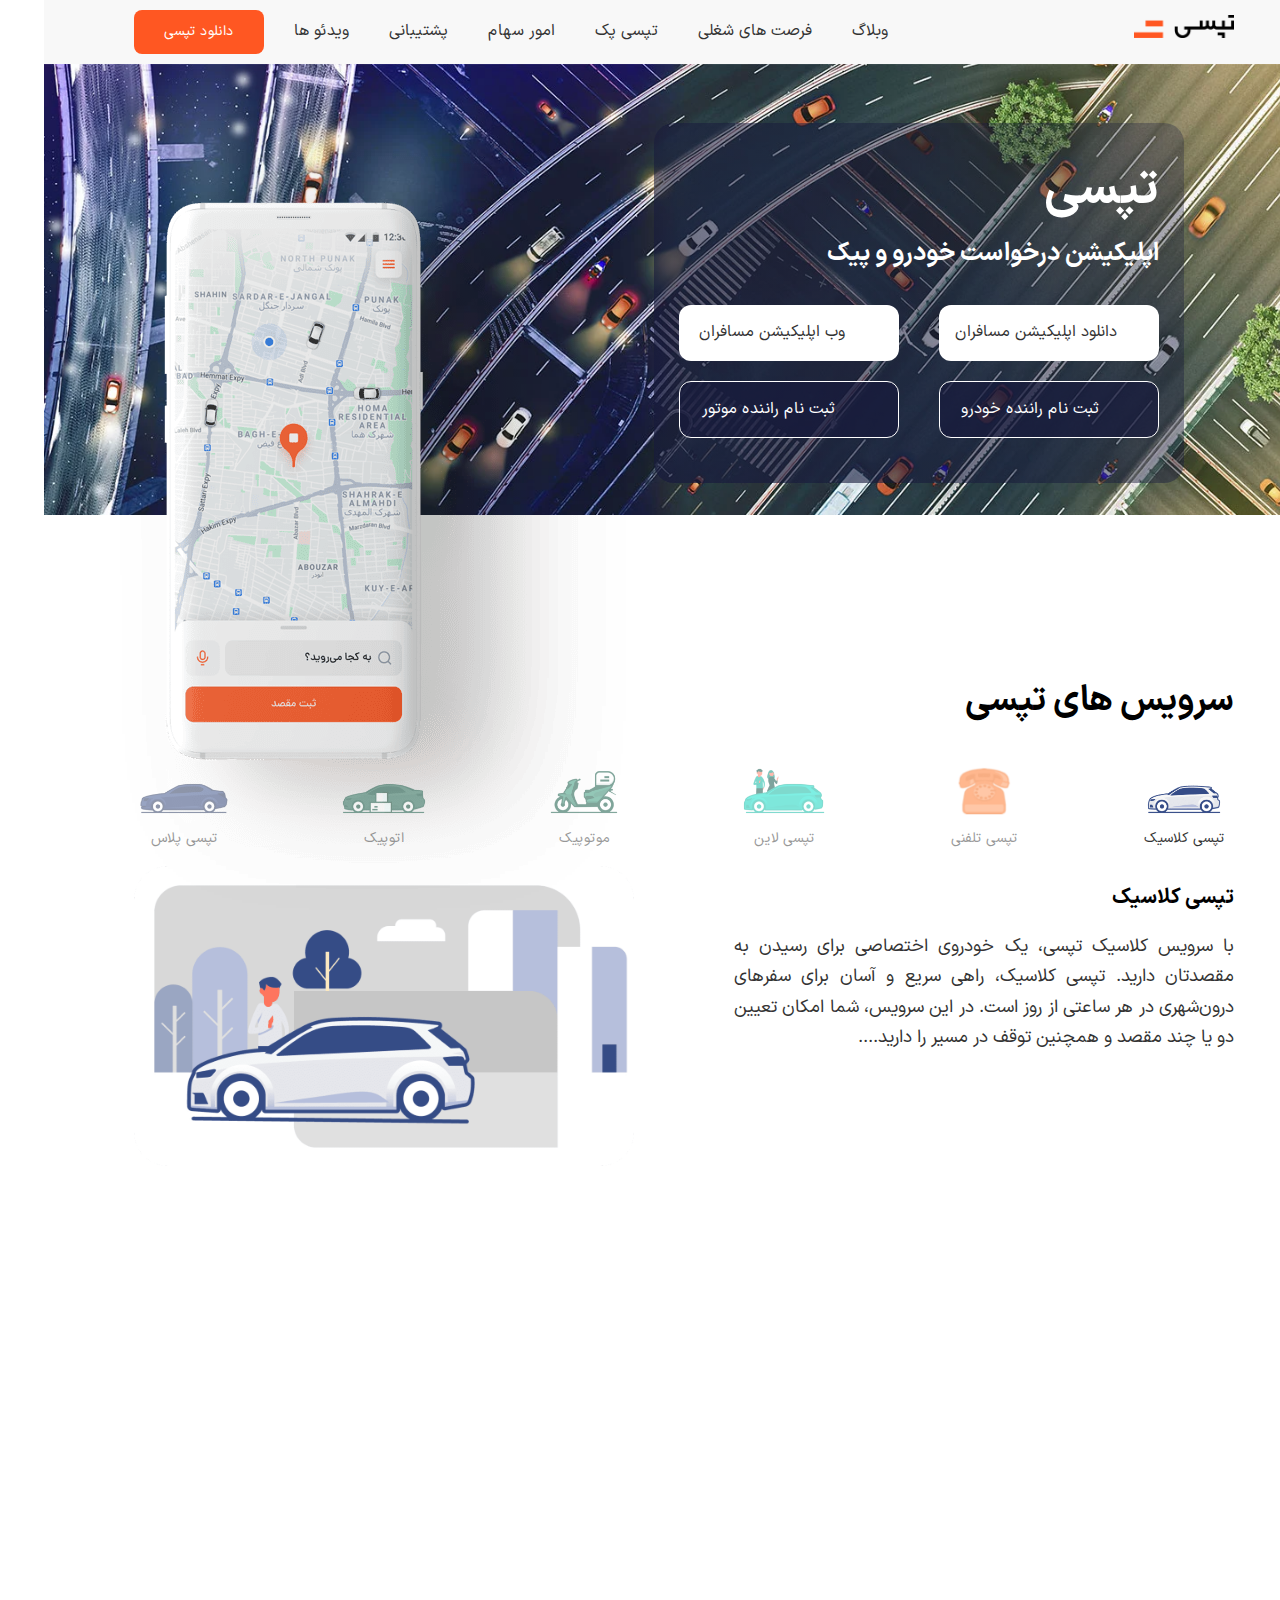
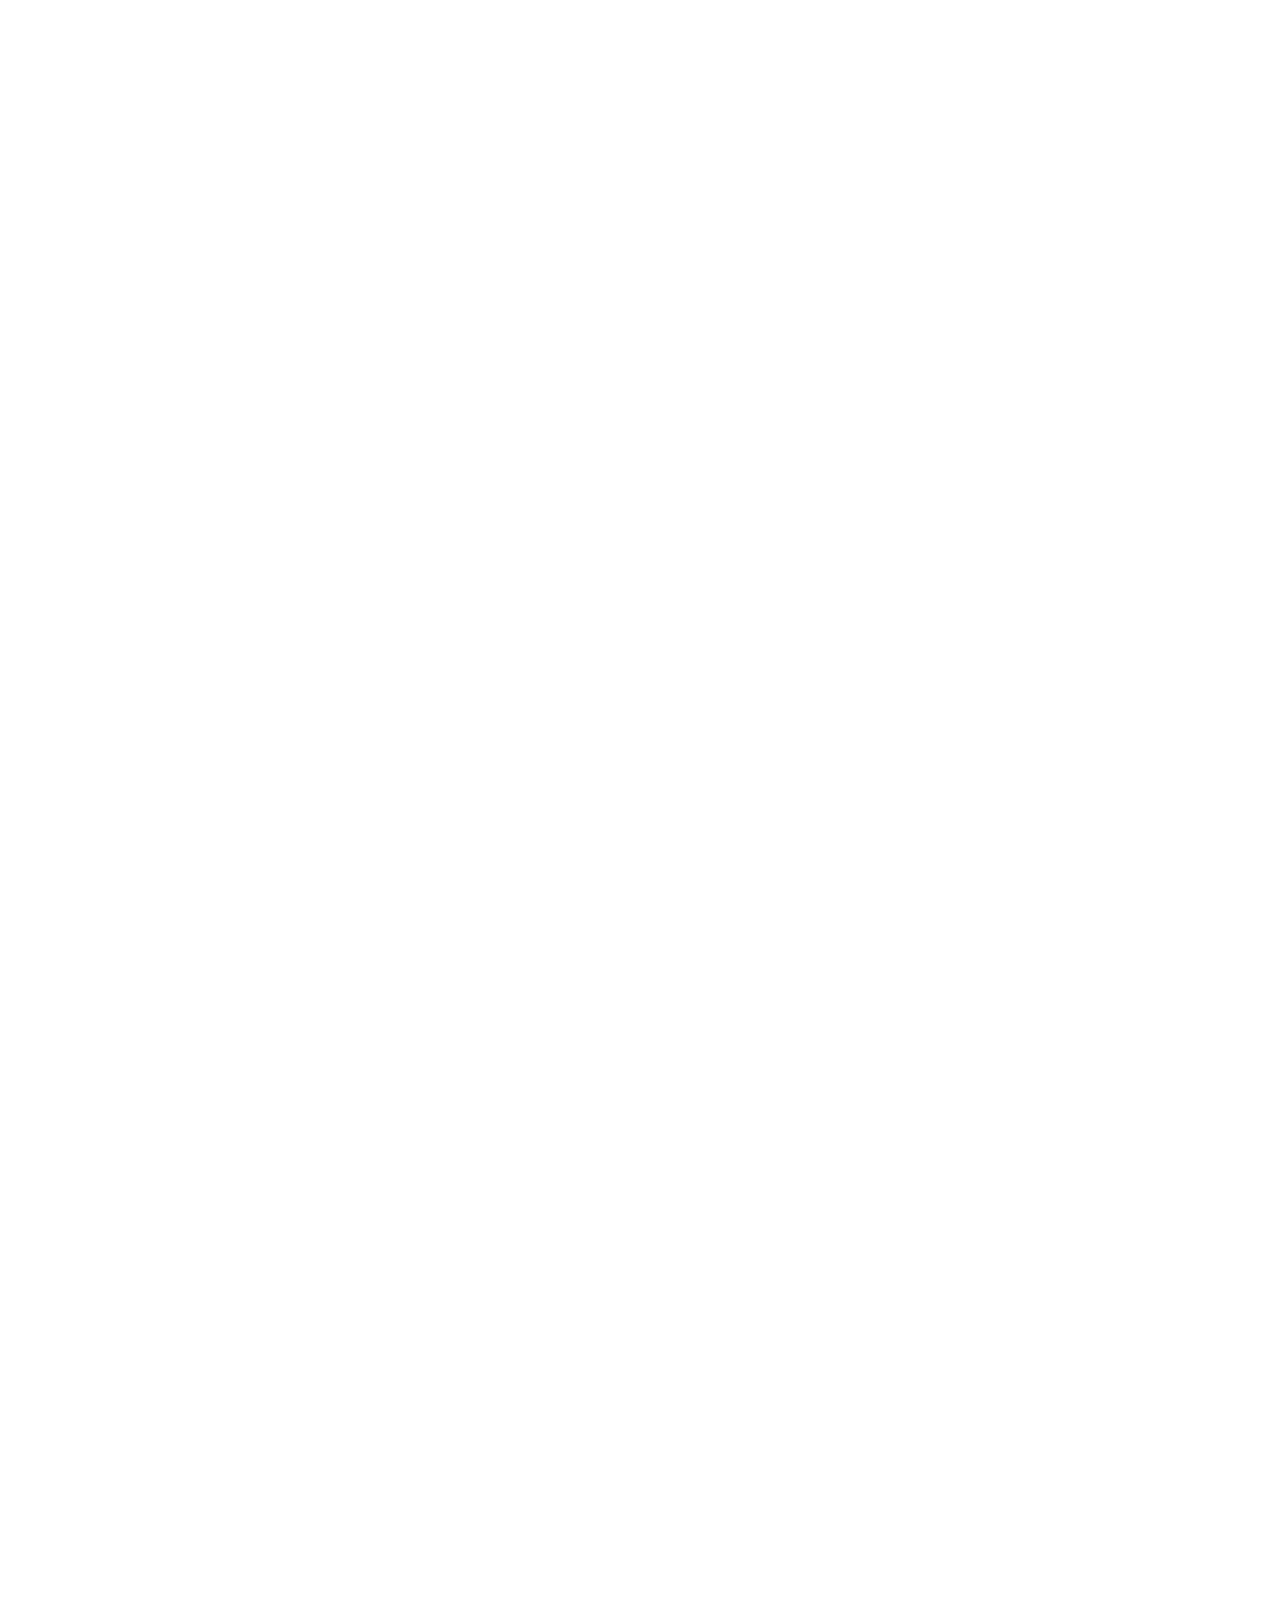
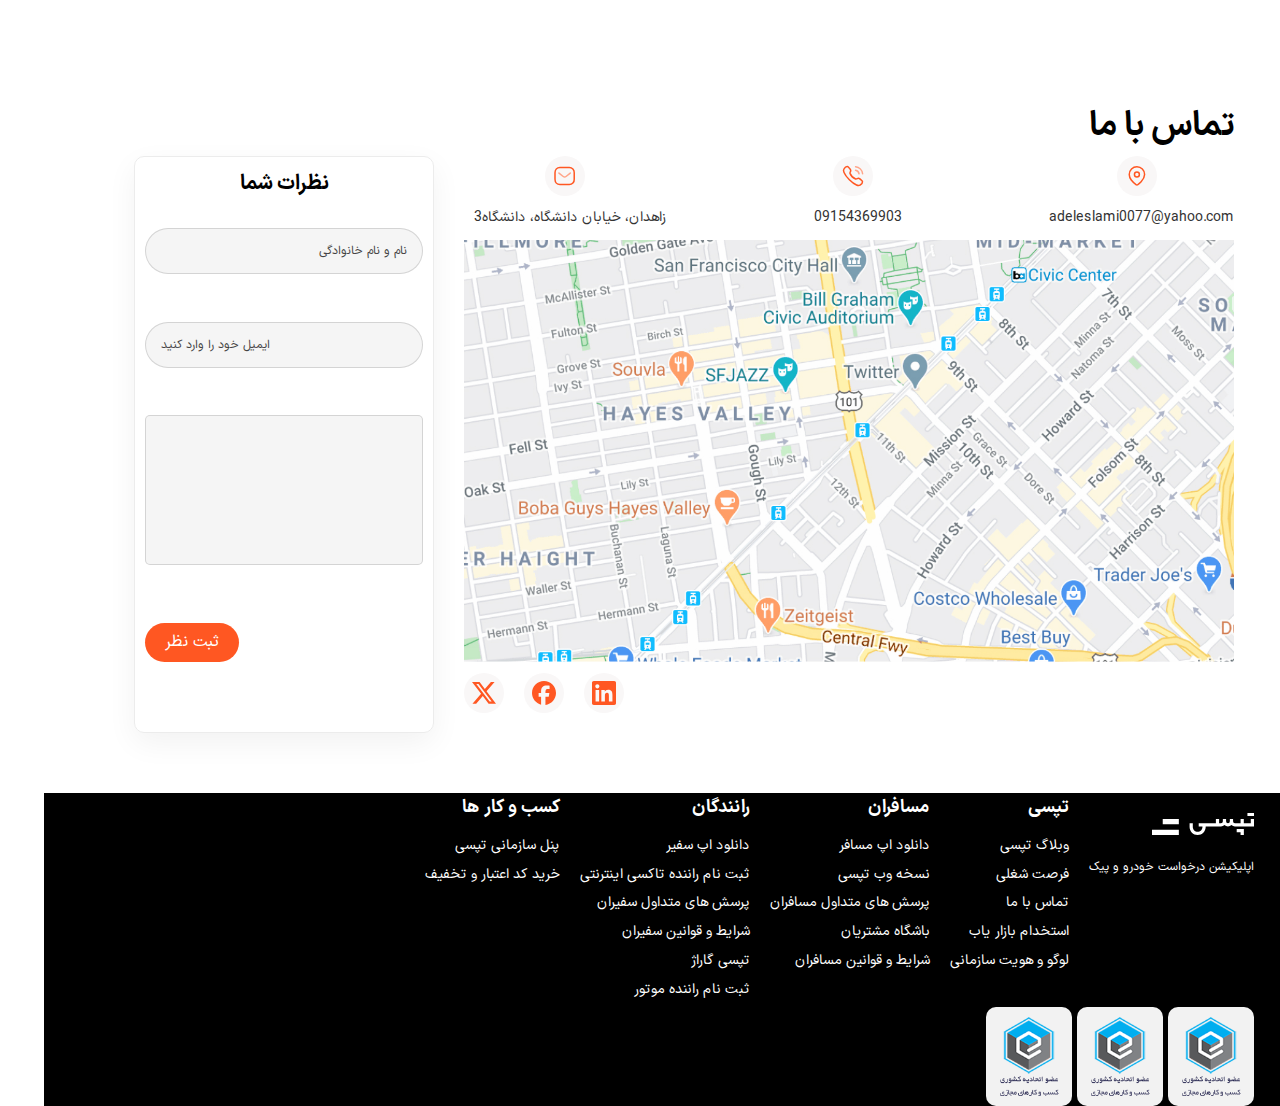
<file: index.html>
<!DOCTYPE html>
<html lang="en" dir="rtl">
  <head>
    <meta charset="UTF-8" />
    <meta name="viewport" content="width=device-width, initial-scale=1.0" />
    <link rel="stylesheet" href="/css/font.css" />
    <link rel="stylesheet" href="/css/style.css" />
    <link
      rel="stylesheet"
      href="https://cdnjs.cloudflare.com/ajax/libs/font-awesome/6.6.0/css/all.min.css"
      integrity="sha512-Kc323vGBEqzTmouAECnVceyQqyqdsSiqLQISBL29aUW4U/M7pSPA/gEUZQqv1cwx4OnYxTxve5UMg5GT6L4JJg=="
      crossorigin="anonymous"
      referrerpolicy="no-referrer"
    />
    <link rel="stylesheet" href="https://unpkg.com/aos@next/dist/aos.css" />
    <title>Tap30</title>
  </head>
  <body>
    <header class="main-header">
      <nav class="nav container">
        <a href="#">
          <img src="/assets/images/tapsi-logo-fa.png" alt="" />
        </a>
        <div class="nav__toggler">
          <div class="bar bar-one"></div>
          <div class="bar bar-two"></div>
          <div class="bar bar-three"></div>
        </div>
        <ul class="list nav__list">
          <li class="nav__item"><a href="#">وبلاگ</a></li>
          <li class="nav__item"><a href="#">فرصت های شغلی</a></li>
          <li class="nav__item"><a href="#">تپسی پک </a></li>
          <li class="nav__item"><a href="#">امور سهام</a></li>
          <li class="nav__item"><a href="#">پشتیبانی</a></li>
          <li class="nav__item"><a href="#">ویدئو ها</a></li>
          <li class="nav__item cta "><a href="#" class="btn btn--primary btn--block">دانلود تپسی</a></li>
        </ul>
      </nav>
    </header>
    <section class="hero-section">
      <picture>
        <source
          srcset="/assets/images/Banner/banner.webp"
          type="image/webp"
          media="(min-width: 768px)"
        />
        <source
          srcset="/assets/images/Banner/banner.jpg"
          type="image/jpg"
          media="(min-width: 768px)"
        />
        <source
          srcset="/assets/images/Banner/banner-mobile.webp"
          type="image/webp"
          media="(max-width: 768px)"
        />
        <source
          srcset="/assets/images/Banner/banner-mobile.jpg"
          type="image/jpg"
          media="(max-width: 768px)"
        />
        <img
          alt="banner"
          src="/assets/images/Banner/banner.jpg"
          class="banner-img"
        />
      </picture>
      <div class="hero-wrapper container">
        <div class="intro-btn">
          <h1>تپسی</h1>
          <h2>اپلیکیشن درخواست خودرو و پیک</h2>
          <div class="intro-wrapper">
            <div class="intro-btn__passenger">
              <span class="icon"><i class="fa-solid fa-download"></i></span>
              <p>دانلود اپلیکیشن مسافران</p>
            </div>
            <div class="intro-btn__passenger">
              <span class="icon"><i class="fa-brands fa-webflow"></i></span>
              <p>وب اپلیکیشن مسافران</p>
            </div>
            <div class="intro-btn__passenger intro-btn--parimary">
              <span class="icon"><i class="fa-solid fa-car"></i></span>
              <p>ثبت نام راننده خودرو</p>
            </div>
            <div class="intro-btn__passenger intro-btn--parimary">
              <span class="icon"><i class="fa-solid fa-motorcycle"></i></span>
              <p>ثبت نام راننده موتور</p>
            </div>
          </div>
        </div>
        <picture class="phone-img">
      
          <img alt="phone" class="banner-phone" src="/assets/images/Banner/mockup-phone.png" />
          <source
            srcset="/assets/images/Banner/mockup-phone.png"
            type="image/png"
            media="(min-width: 1024px)"
          />
        </picture>
      </div>
    
    </section>
    <section class="services container block">
      <h2 class="services__title block-heading">سرویس های تپسی</h2>
      <div class="services__tabs">
        <a class="tab active" data-tab-target="nav-classic-tab">
          <img
            src="/assets/images/Services/cc-classic.png"
            aria-label="classic service icon"
            alt="tapsi-classic-icon"
          />
          <p>تپسی کلاسیک</p>
        </a>
        <a class="tab" data-tab-target="nav-tel-tab">
          <img
            src="/assets/images/Services/cc-tel.png"
            aria-label="tel service icon"
            alt="tapsi-tel-icon"
          />
          <p>تپسی تلفنی</p>
        </a>
        <a class="tab" data-tab-target="nav-line-tab">
          <img
            src="/assets/images/Services/cc-line.png"
            aria-label="line service icon"
            alt="tapsi-line-icon"
          />
          <p>تپسی لاین</p>
        </a>
        <a class="tab" data-tab-target="nav-motopeyk-tab">
          <img
            src="/assets/images/Services/cc-motopeyk.png"
            aria-label="motopeyk service icon"
            alt="motopeyk-icon"
          />
          <p>موتوپیک</p>
        </a>
        <a class="tab" data-tab-target="nav-autopeyk-tab">
          <img
            src="/assets/images/Services/cc-autopeyk.png"
            aria-label="autopeyk service icon"
            alt="autopeyk-icon"
          />
          <p>اتوپیک</p>
        </a>
        <a class="tab" data-tab-target="nav-plus-tab">
          <img
            src="/assets/images/Services/cc-plus.png"
            aria-label="plus service icon"
            alt="tapsi-plus-icon"
          />
          <p class="">تپسی پلاس</p>
        </a>
      </div>
      <div class="block-feature container">
        <div class="tab-content active" id="nav-classic-tab">
          <div class="feature">
            <div class="feature__detail">
              <h3 class="feature__title">تپسی کلاسیک</h3>
              <p class="feature__text">
                با سرویس کلاسیک تپسی، یک خودروی اختصاصی برای رسیدن به مقصدتان
                دارید. تپسی کلاسیک، راهی سریع و آسان برای سفرهای درون‌شهری در هر
                ساعتی از روز است. در این سرویس، شما امکان تعیین دو یا چند مقصد و
                همچنین توقف در مسیر را دارید....
              </p>
            </div>
            <div class="feature__image">
              <img src="/assets/images/Services/illus-classic.png" alt="" />
            </div>
          </div>
        </div>
        <div class="tab-content" id="nav-tel-tab">
          <div class="feature">
            <div class="feature__detail">
              <h3 class="feature__title">تپسی تلفنی</h3>
              <p class="feature__text">
                سرویس تپسی تلفنی یا ۱۶۳۰، این امکان را به شما می‌دهد که بدون
                نیاز به اینترنت و اپلیکیشن، درخواست خودرو بدهید. این سرویس تاکسی
                تلفنی مناسب زمانی است که به هر دلیلی دسترسی به اینترنت یا
                اپلیکیشن ندارید. همچنین سرویس تلفنی تپسی، راه حلی مناسب برای
                افرادی است که کار کردن با اپلیکیشن‌های موبایلی برایشان راحت نیست
              </p>
            </div>
            <div class="feature__image">
              <img src="/assets/images/Services/illus-tel.png" alt="" />
            </div>
          </div>
        </div>
        <div class="tab-content" id="nav-line-tab">
          <div class="feature">
            <div class="feature__detail">
              <h3 class="feature__title">تپسی لاین</h3>
              <p class="feature__text">
                تپسی لاین سرویسی است که امکان سفر اشتراکی را برایتان فراهم
                می‌کند. در این سرویس شما با مسافر دیگری که هم‌مسیرتان است،
                هم‌سفر خواهید بود و هزینه سفرتان تقسیم می‌شود
              </p>
            </div>
            <div class="feature__image">
              <img src="/assets/images/Services/illus-line.png" alt="" />
            </div>
          </div>
        </div>
        <div class="tab-content" id="nav-motopeyk-tab">
          <div class="feature">
            <div class="feature__detail">
              <h3 class="feature__title">موتوپیک</h3>
              <p class="feature__text">
                با استفاده از سرویس موتوپیک، بسته‌ها و مرسولاتتان با پیک موتور
                به مقصد ارسال می‌شوند. این سرویس مناسب زمانی است که می‌خواهید
                مرسوله سریع‌تر به مقصد برسد. در این سرویس، شما می‌توانید مسیر
                رسیدن مرسوله‌تان به مقصد را به صورت لحظه‌ای روی نقشه دنبال کنید.
              </p>
              <button class="btn btn--primary btn--blcok;">
                آشنایی با موتوپیک
              </button>
            </div>
            <div class="feature__image">
              <img src="/assets/images/Services/illus-motopeyk.png" alt="" />
            </div>
          </div>
        </div>
        <div class="tab-content" id="nav-autopeyk-tab">
          <div class="feature">
            <div class="feature__detail">
              <h3 class="feature__title">اتوپیک</h3>
              <p class="feature__text">
                اتوپیک سرویسی برای ارسال بسته‌های شما با خودرو است. این سرویس،
                برای زمانی مناسب است که بسته‌های شما، با موتور قابل ارسال نیستند
                و یا در حین جابجایی، نیاز به مراقبت بیشتری دارند. در این سرویس
                نیز امکان رصد لحظه ‌به لحظه موقعیت مکانی مرسوله تا زمان رسیدن به
                مقصد فراهم است.
              </p>
            </div>
            <div class="feature__image">
              <img src="/assets/images/Services/illus-autopeyk.png" alt="" />
            </div>
          </div>
        </div>
        <div class="tab-content" id="nav-plus-tab">
          <div class="feature">
            <div class="feature__detail">
              <h3 class="feature__title">تپسی پلاس</h3>
              <p class="feature__text">
                در سرویس پلاس تاکسی اینترنتی تپسی، خودرویی با مدل بالاتر و عمر
                کمتر، به دنبال شما خواهد آمد. همچنین، رانندگان این سرویس
                بالاترین امتیاز را از مسافران دریافت کرده‌اند. در این سرویس
                امکان تعیین چند مقصد یا توقف در حین سفر، وجود دارد.
              </p>
            </div>
            <div class="feature__image">
              <img src="/assets/images/illus-plus 1.png" alt="" />
            </div>
          </div>
        </div>
      </div>
    </section>
    <section class="block-feature container block" data-aos="zoom-out"   data-aos-duration="1000"
    data-aos-easing="ease-in-out">
      <div class="feature">
        <div class="feature__image">
          <img src="/assets/images/i-mac 1.png" alt="" />
        </div>
        <div class="feature__detail">
          <h2 class="feature__title">خدمات تپسی برای کسب و کارها</h2>
          <p class="feature__text">
            لورم ایپسوم متن ساختگی با تولید سادگی نامفهوم از صنعت چاپ و با استفاده
            از طراحان گرافیک است. چاپگرها و متون بلکه روزنامه و مجله در ستون و
            سطرآنچنان که لازم است و برای شرایط فعلی تکنولوژی مورد نیاز و کاربردهای
            متنوع با هدف بهبود ابزارهای کاربردی می باشد. کتابهای زیادی در شصت و سه
            درصد گذشته، حال و آینده شناخت فراوان جامعه و متخصصان را می طلبد
          </p>
          <button class="btn btn--primary">ورود و ثبت نام پنل سازمانی</button>
        </div>
      </div>
      <div class="feature feature--secondary">
        <div class="feature__image">
          <img src="/assets/images/macbook 1.png" alt="" />
        </div>
        <div class="feature__detail">
          <h2 class="feature__title">خرید کد اعتبار تپسی</h2>
          <p class="feature__text">
            لورم ایپسوم متن ساختگی با تولید سادگی نامفهوم از صنعت چاپ و با استفاده
            از طراحان گرافیک است. چاپگرها و متون بلکه روزنامه و مجله در ستون و
            سطرآنچنان که لازم است و برای شرایط فعلی تکنولوژی مورد نیاز و کاربردهای
            متنوع با هدف بهبود ابزارهای کاربردی می باشد. کتابهای زیادی در شصت و سه
            درصد گذشته، حال و آینده شناخت فراوان جامعه و متخصصان را می طلبد
          </p>
          <button class="btn btn--primary">ورود و ثبت نام پنل سازمانی</button>
        </div>
      </div>
    </section>
    <section class=" container block" data-aos="fade-up" data-aos-duration="3000"
    data-aos-easing="ease-in-out">
      <h2 >تعرفه های ویژه مشتریان</h2>
      <div class="block-plan">
        <div class="plan">
          <div class="card card--secondary">
            <header class="card__header">
              <span class="plan__introduction">
                <span class="plan__name">عادی</span>
                <span class="badge badge--secondary">%10 off </span>
              </span>
              <span class="plan__price">290,000</span>
              <span class="plan__billing-cycle">ماهانه / تومان</span>
              <span class="plan__discription">سرویس ماشین های معمولی</span>
            </header>
            <div class="card__body">
              <ul class="list list--tick">
                <li class="list__items">کیفیت معمولی</li>
                <li class="list__items">کیفیت معمولی</li>
                <li class="list__items">کیفیت معمولی</li>
                <li class="list__items">کیفیت معمولی</li>
              </ul>
              <button class="btn btn--secondary btn--block">ثبت نام</button>
            </div>
          </div>
        </div>
        <div class="plan plan--popular">
          <div class="card card--primary">
            <header class="card__header">
              <span class="plan__introduction">
                <span class="plan__name">اقتصادی</span>
                <span class="badge badge--primary">%15 off </span>
              </span>
              <span class="plan__price">390,000</span>
              <span class="plan__billing-cycle">ماهانه / تومان</span>
              <span class="plan__discription">سرویس ماشین های کلاسیک</span>
            </header>
            <div class="card__body">
              <ul class="list list--tick">
                <li class="list__items">کیفیت عالی</li>
                <li class="list__items">کم سر و صدا</li>
                <li class="list__items">زمان محدود</li>
                <li class="list__items">سرویس روزانه</li>
              </ul>
              <button class="btn btn--primary btn--block">ثبت نام</button>
            </div>
          </div>
        </div>
        <div class="plan">
          <div class="card card--secondary">
            <header class="card__header">
              <span class="plan__introduction">
                <span class="plan__name">ویژه</span>
                <span class="badge badge--secondary">%20 off </span>
              </span>
              <span class="plan__price">490,000</span>
              <span class="plan__billing-cycle">ماهانه / تومان</span>
              <span class="plan__discription">سرویس ماشین های مدل بالا</span>
            </header>
            <div class="card__body">
              <ul class="list list--tick">
                <li class="list__items">کیفیت خیلی خفن</li>
                <li class="list__items">بی سر و صدا</li>
                <li class="list__items">زمان نامحدود</li>
                <li class="list__items">سرویس نامحدود</li>
              </ul>
              <button class="btn btn--secondary btn--block">ثبت نام</button>
            </div>
          </div>
        </div>
      </div>
    
    </section>
    <section class="container block">
      <h2 class="block-heading">تماس با ما</h2>
      <div class="contact-us">
        <div class="contact-us__social">
          <span class="icon-container">
            <svg class="icon">
              <use
                xlink:href="/assets/images/social/svg-sprite.svg#linkedin"
              ></use>
            </svg>
          </span>
          <span class="icon-container">
            <svg class="icon">
              <use
                xlink:href="/assets/images/social/svg-sprite.svg#facebook"
              ></use>
            </svg>
          </span>
          <span class="icon-container">
            <svg class="icon">
              <use xlink:href="/assets/images/social/svg-sprite.svg#x"></use>
            </svg>
          </span>
        </div>
        <div class="contact-us__icon">
          <div class="icon-holder">
            <span class="icon-holder__label">adeleslami0077@yahoo.com</span>
            <span class="icon-container">
              <svg class="icon">
                <use
                  xlink:href="/assets/images/social/svg-sprite.svg#Location"
                ></use>
              </svg>
            </span>
          </div>
          <div class="icon-holder">
            <span class="icon-holder__label">09154369903</span>
            <span class="icon-container">
              <svg class="icon">
                <use
                  xlink:href="/assets/images/social/svg-sprite.svg#Calling"
                ></use>
              </svg>
            </span>
          </div>
          <div class="icon-holder">
            <span class="icon-holder__label"
              >زاهدان، خیابان دانشگاه، دانشگاه3</span
            >
            <span class="icon-container">
              <svg class="icon icon--small">
                <use
                  xlink:href="/assets/images/social/svg-sprite.svg#Message"
                ></use>
              </svg>
            </span>
          </div>
        </div>
        <div class="contact-us__map">
          <img src="/assets/images/Map.jpg" alt="" />
        </div>
        <div class="contact-us__form">
          <div class="form-wrapper">
            <h3>نظرات شما</h3>
            <form>
              <input type="text" placeholder="نام و نام خانوادگی " />
              <input
                type="email"
                placeholder="ایمیل خود را وارد کنید"
                dir="ltr"
              />
              <textarea name="" id="" cols="30" rows="10"></textarea>
              <button type="submit" class="btn btn--primary">ثبت نظر</button>
            </form>
          </div>
        </div>
      </div>
    </section>
    <footer class="main-footer">
      <div class="container footer">
        <div class="footer__item ">
          <span class="footer__icon">
            <img src="/assets/images/tapsi-logo-white.svg" alt="" />
            <p class="footer__text">اپلیکیشن درخواست خودرو و پیک</p>
            <p class="footer__copyright">
              تمام حقوق مادی و معنوی این وبسایت متعلق به تپسی است.
            </p>
          </span>
        </div>
        <div class="footer__item">
          <h6>تپسی</h6>
          <a href="#">وبلاگ تپسی</a>
          <a href="#">فرصت شغلی</a>
          <a href="#">تماس با ما</a>
          <a href="#">استخدام بازار یاب</a>
          <a href="#">لوگو و هویت سازمانی</a>
        </div>
        <div class="footer__item">
          <h6>مسافران</h6>
  
          <a href="#">دانلود اپ مسافر</a>
          <a href="#">نسخه وب تپسی</a>
          <a href="#">پرسش های متداول مسافران</a>
          <a href="#">باشگاه مشتریان</a>
          <a href="#">شرایط و قوانین مسافران</a>
        </div>
        <div class="footer__item">
          <h6>رانندگان</h6>
          <a href="#">دانلود اپ سفیر</a>
          <a href="#">ثبت نام راننده تاکسی اینترنتی</a>
          <a href="#">پرسش های متداول سفیران</a>
          <a href="#">شرایط و قوانین سفیران</a>
          <a href="#">تپسی گاراژ</a>
          <a href="#">ثبت نام راننده موتور</a>
        </div>
        <div class="footer__item ">
          <h6>کسب و کار ها</h6>
          <a href="#">پنل سازمانی تپسی</a>
          <a href="#">خرید کد اعتبار و تخفیف</a>
        </div>
        <div class="footer__item enemad">
          <div class="footer__enemad ">
            <img src="/assets/images/etehadiye.png" alt="">
          </div>
          <div class="footer__enemad">
            <img src="/assets/images/etehadiye.png" alt="">
          </div>
          <div class="footer__enemad">
            <img src="/assets/images/etehadiye.png" alt="">
          </div>
        </div>
      </div>
    </footer>
 
 <script src="/js/main.js"></script>
 <script src="https://unpkg.com/aos@next/dist/aos.js"></script>
 <script>
   AOS.init();
 </script>
  </body>
</html>
</file>
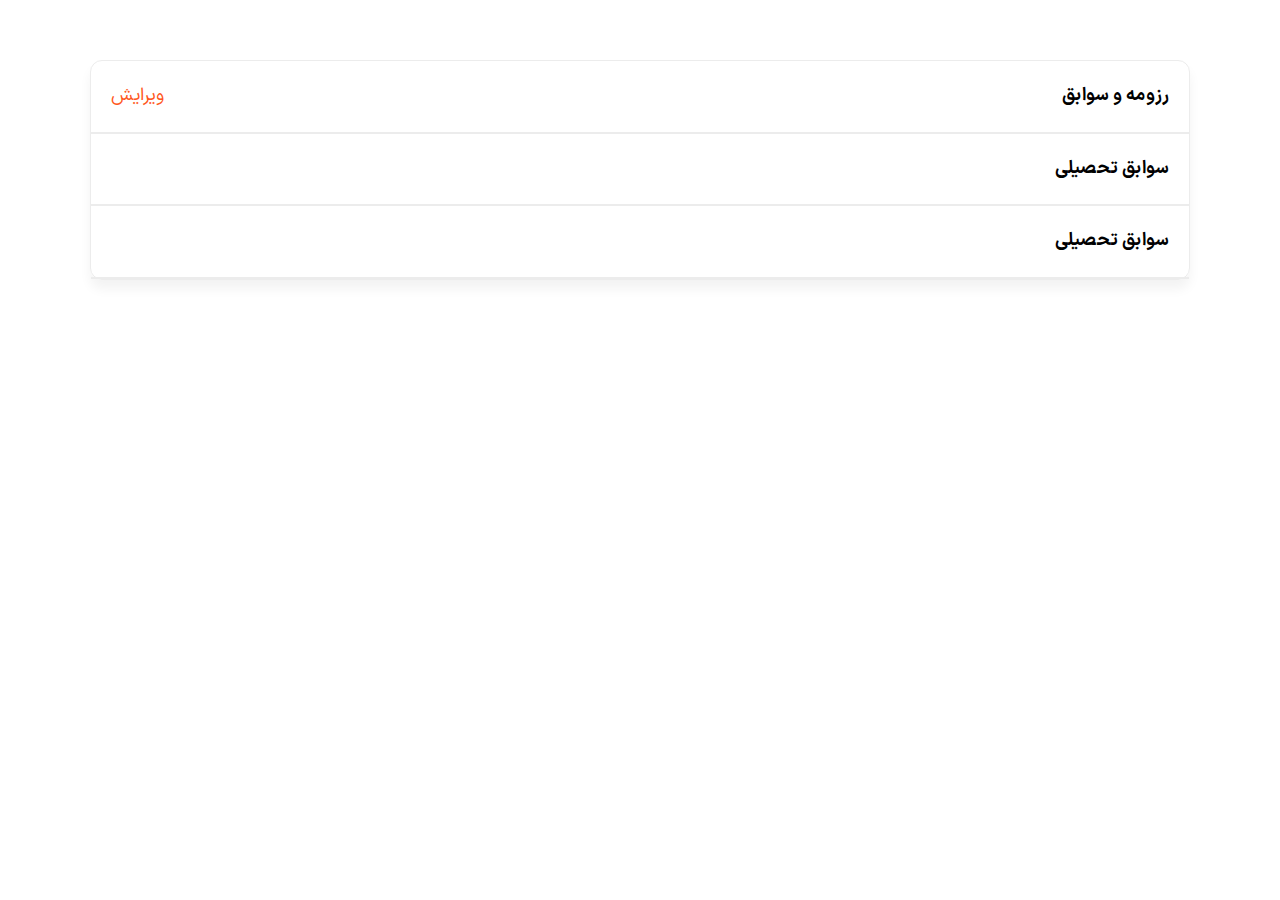
<file: components/Accordio.html>
<!DOCTYPE html>
<html lang="fa" dir="rtl">
  <head>
    <meta charset="UTF-8" />
    <meta name="viewport" content="width=device-width, initial-scale=1.0" />
    <link rel="stylesheet" href="/css/font.css" />
    <link rel="stylesheet" href="/css/style.css" />
    <link
      rel="stylesheet"
      href="https://cdnjs.cloudflare.com/ajax/libs/font-awesome/6.6.0/css/all.min.css"
      integrity="sha512-Kc323vGBEqzTmouAECnVceyQqyqdsSiqLQISBL29aUW4U/M7pSPA/gEUZQqv1cwx4OnYxTxve5UMg5GT6L4JJg=="
      crossorigin="anonymous"
      referrerpolicy="no-referrer"
    />
    <link rel="stylesheet" href="https://unpkg.com/aos@next/dist/aos.css" />
    <title>Accordio</title>
  </head>
  <body>
    <section class="block container">
      <div class="accordion-wrapper">
        <div class="accordion__intro">
          <h2>رزومه و سوابق</h2>
          <span> 
            <span>ویرایش</span>
            <span><i class="fa-regular fa-pen-to-square"></i></span>
          </span>
          
        </div>

        <div class="accordion">
          <header class="accordion__header">
            <h2 class="accordion__heading">سوابق تحصیلی</h2>
            <span class=""><i class="fa-solid fa-chevron-left"></i></span>
          </header>
          <div class="accordion__content">
            <p>
              Lorem ipsum dolor sit amet consectetur, adipisicing elit. Enim
              itaque numquam eveniet deserunt neque distinctio optio dolorum
              adipisci sequi quasi. Enim laboriosam alias blanditiis aspernatur
              et ducimus tempore expedita doloremque!
            </p>
          </div>
        </div>
        <div class="accordion">
          <header class="accordion__header">
            <h2 class="accordion__heading">سوابق تحصیلی</h2>
            <span class=""><i class="fa-solid fa-chevron-left"></i></span>
          </header>
          <div class="accordion__content">
            <p>
              Lorem ipsum dolor sit amet consectetur, adipisicing elit. Enim
              itaque numquam eveniet deserunt neque distinctio optio dolorum
              adipisci sequi quasi. Enim laboriosam alias blanditiis aspernatur
              et ducimus tempore expedita doloremque!
            </p>
          </div>
        </div>
      </div>
    </section>
    <script>
      const accordionHeaders = document.querySelectorAll(".accordion__header");
      const accordion = document.querySelector(".accordion");
      accordionHeaders.forEach((item) => {
        item.addEventListener("click", (e) => {
          console.log(e.target.parentElement);
          e.target.parentElement.classList.toggle("accordion__expanded");
        });
      });
    </script>
  </body>
</html>
</file>
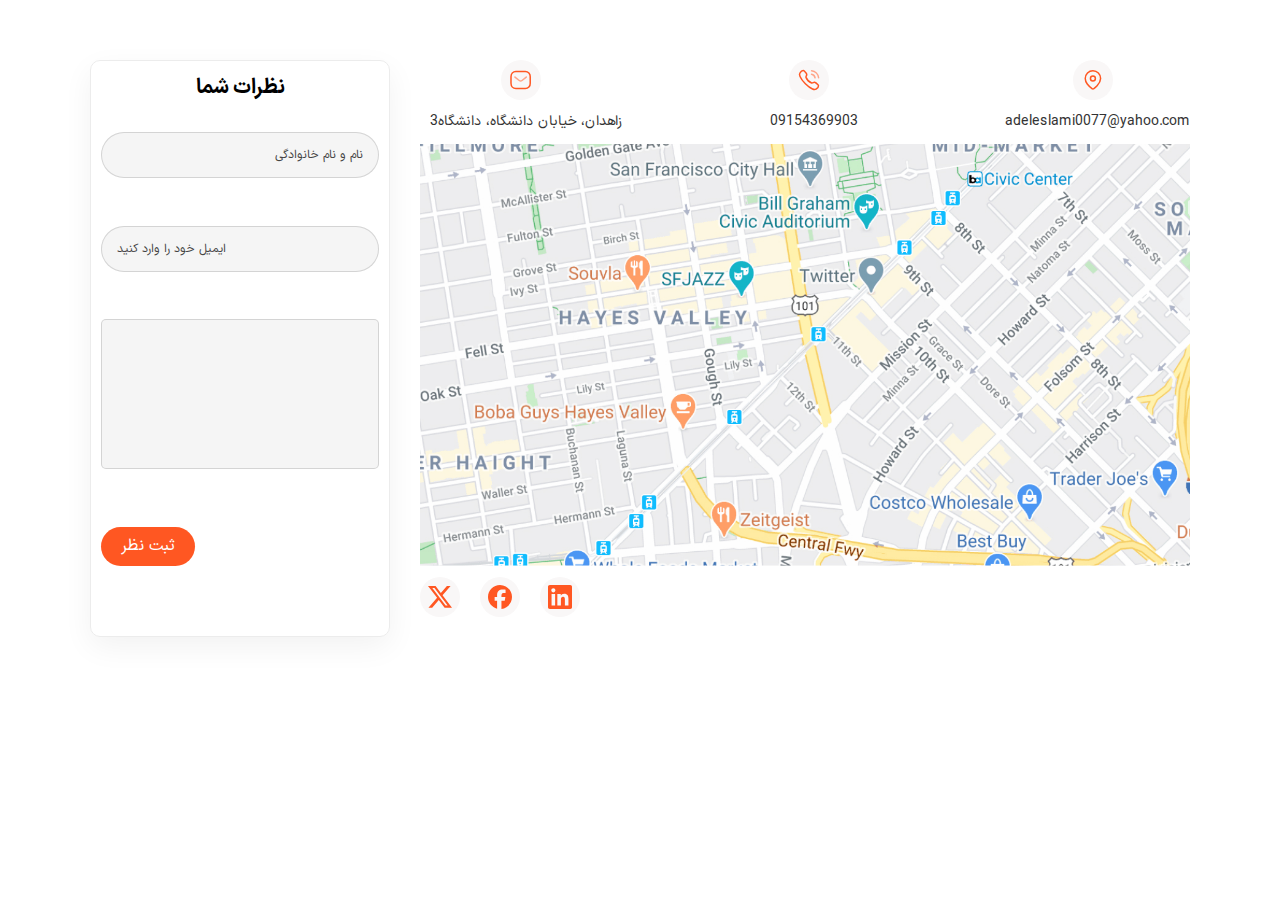
<file: components/contact-us.html>
<!DOCTYPE html>
<html lang="en" dir="rtl">
  <head>
    <meta charset="UTF-8" />
    <meta http-equiv="X-UA-Compatible" content="IE=edge" />
    <meta name="viewport" content="width=device-width, initial-scale=1.0" />
    <title>Document</title>
    <link rel="stylesheet" href="/css/font.css" />
    <link rel="stylesheet" href="/css/style.css" />
  </head>
  <body>
    <section class="container block">
      <div class="contact-us">
        <div class="contact-us__social">
          <span class="icon-container">
            <svg class="icon">
              <use
                xlink:href="/assets/images/social/svg-sprite.svg#linkedin"
              ></use>
            </svg>
          </span>
          <span class="icon-container">
            <svg class="icon">
              <use
                xlink:href="/assets/images/social/svg-sprite.svg#facebook"
              ></use>
            </svg>
          </span>
          <span class="icon-container">
            <svg class="icon">
              <use xlink:href="/assets/images/social/svg-sprite.svg#x"></use>
            </svg>
          </span>
        </div>
        <div class="contact-us__icon">
          <div class="icon-holder">
            <span class="icon-holder__label">adeleslami0077@yahoo.com</span>
            <span class="icon-container">
              <svg class="icon">
                <use
                  xlink:href="/assets/images/social/svg-sprite.svg#Location"
                ></use>
              </svg>
            </span>
          </div>
          <div class="icon-holder">
            <span class="icon-holder__label">09154369903</span>
            <span class="icon-container">
              <svg class="icon">
                <use
                  xlink:href="/assets/images/social/svg-sprite.svg#Calling"
                ></use>
              </svg>
            </span>
          </div>
          <div class="icon-holder">
            <span class="icon-holder__label"
              >زاهدان، خیابان دانشگاه، دانشگاه3</span
            >
            <span class="icon-container">
              <svg class="icon icon--small">
                <use
                  xlink:href="/assets/images/social/svg-sprite.svg#Message"
                ></use>
              </svg>
            </span>
          </div>
        </div>
        <div class="contact-us__map">
          <img src="/assets/images/Map.jpg" alt="" />
        </div>
        <div class="contact-us__form">
          <div class="form-wrapper">
            <h3>نظرات شما</h3>
            <form>
              <input type="text" placeholder="نام و نام خانوادگی " />
              <input
                type="email"
                placeholder="ایمیل خود را وارد کنید"
                dir="ltr"
              />
              <textarea name="" id="" cols="30" rows="10"></textarea>
              <button type="submit" class="btn btn--primary">ثبت نظر</button>
            </form>
          </div>
        </div>
      </div>
    </section>
  </body>
</html>
</file>
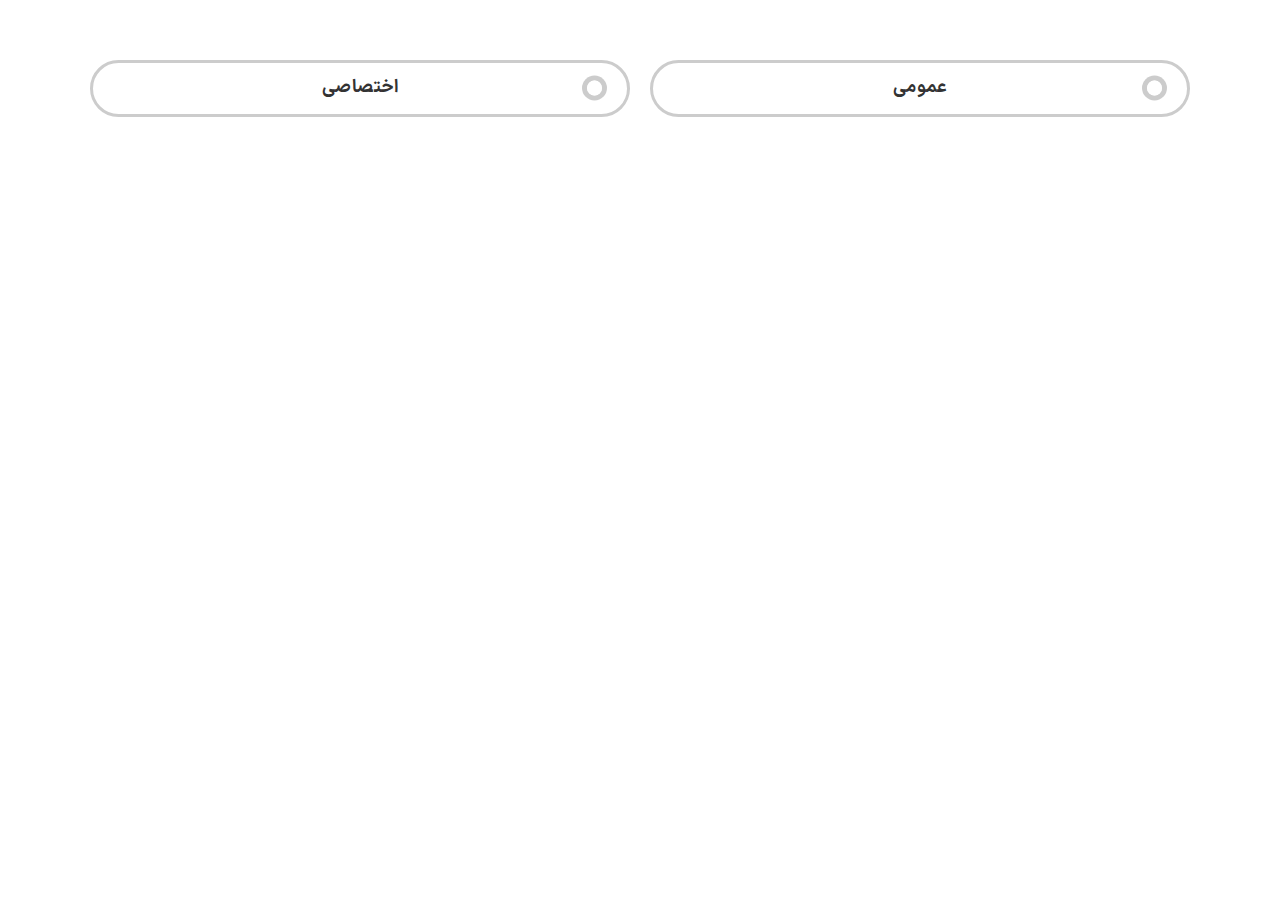
<file: components/Radio button section.html>
<!DOCTYPE html>
<html lang="fa" dir="rtl">
<head>
    <meta charset="UTF-8">
    <meta name="viewport" content="width=device-width, initial-scale=1.0">
    <link rel="stylesheet" href="/css/font.css" />
    <link rel="stylesheet" href="/css/style.css" />
    <link
      rel="stylesheet"
      href="https://cdnjs.cloudflare.com/ajax/libs/font-awesome/6.6.0/css/all.min.css"
      integrity="sha512-Kc323vGBEqzTmouAECnVceyQqyqdsSiqLQISBL29aUW4U/M7pSPA/gEUZQqv1cwx4OnYxTxve5UMg5GT6L4JJg=="
      crossorigin="anonymous"
      referrerpolicy="no-referrer"
    />
    <link rel="stylesheet" href="https://unpkg.com/aos@next/dist/aos.css" />
    <title>Document</title>
</head>
<body>
<section class="container block">
    <div class="selector-type">
        <div class="selector-control">
            <input type="radio" name="webinar" id="type-A">
            <label for="type-A">عمومی</label>
        </div>
        <div class="selector-control">
            <input type="radio" name="webinar" id="type-B">
            <label for="type-B">اختصاصی</label>
        </div>
    </div>
</section>
</body>
</html>
</file>
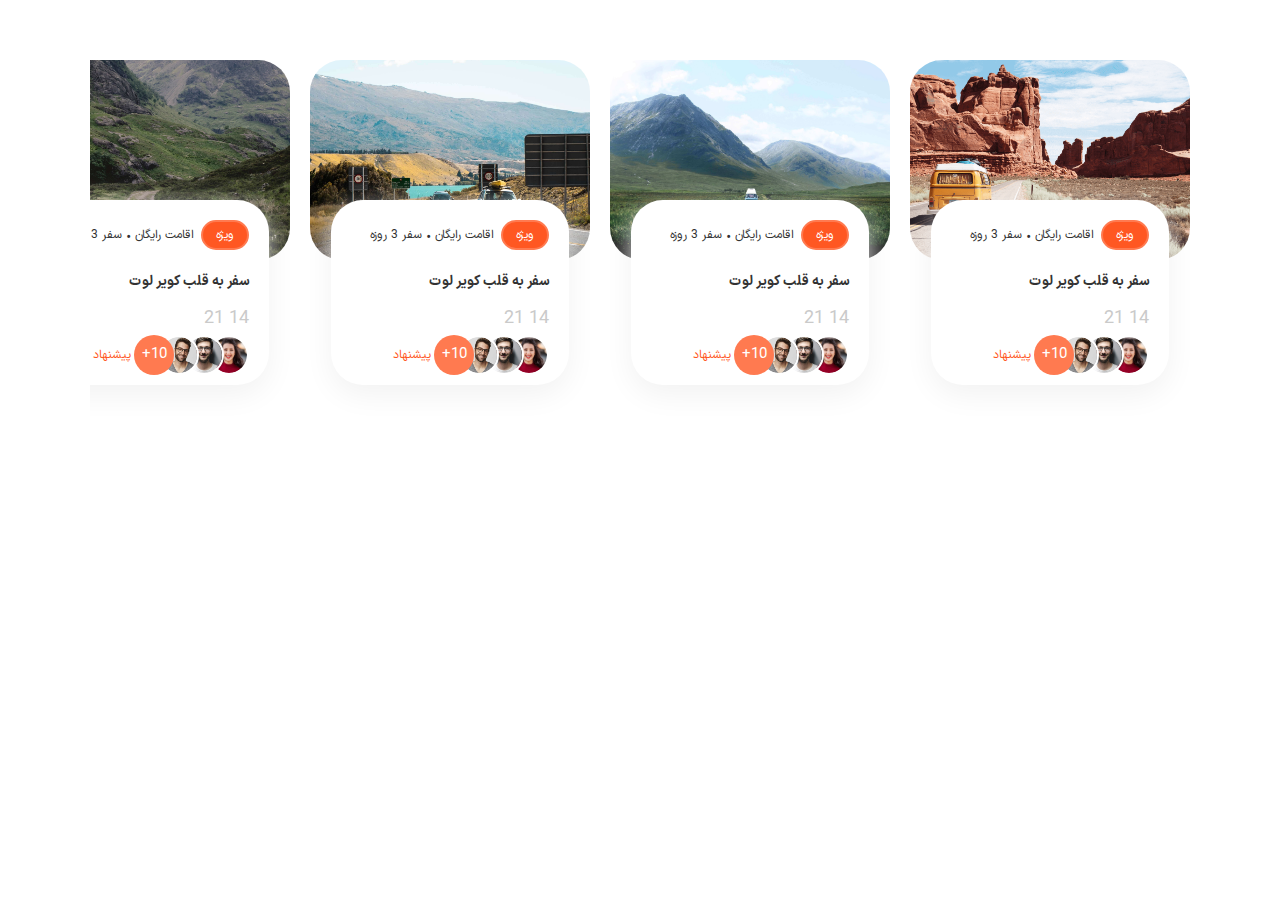
<file: components/travell.html>
<!DOCTYPE html>
<html lang="en" dir="rtl">
  <head>
    <meta charset="UTF-8" />
    <meta name="viewport" content="width=device-width, initial-scale=1.0" />
    <link rel="stylesheet" href="/css/font.css" />
    <link rel="stylesheet" href="/css/style.css" />
    <link
      rel="stylesheet"
      href="https://cdnjs.cloudflare.com/ajax/libs/font-awesome/6.6.0/css/all.min.css"
      integrity="sha512-Kc323vGBEqzTmouAECnVceyQqyqdsSiqLQISBL29aUW4U/M7pSPA/gEUZQqv1cwx4OnYxTxve5UMg5GT6L4JJg=="
      crossorigin="anonymous"
      referrerpolicy="no-referrer"
    />
    <link rel="stylesheet" href="https://unpkg.com/aos@next/dist/aos.css" />
    <title>travell</title>
  </head>
  <body>
    <section class="container travel block">
      <div class="travel__slides">
        <div class="travel__slide">
          <div class="slide__img">
            <img src="/assets/images/travell/travell.png" alt="" />
          </div>
          <div class="slide__details">
            <div class="details__header">
              <span class="badge badge--primary">ویژه</span>
              <p>اقامت رایگان &bull; سفر 3 روزه</p>
            </div>
            <p class="details__title">سفر به قلب کویر لوت</p>
            <div class="details__icon">
              <div>
                <i class="fa-solid fa-heart"></i>
                <span>14</span>
                <i class="fa-solid fa-eye"></i>
                <span>21</span>
              </div>
              <div>
                <i class="fa-regular fa-pen-to-square"></i>
                <i class="fa-solid fa-trash-can"></i>
              </div>
            </div>
            <div class="avatar-group">
              <div class="avatar">
                <img src="/assets/images/travell/avatar-1.jpg" alt="">
              </div>
              <div class="avatar">
                <img src="/assets/images/travell/avatar-2.jpeg" alt="">
              </div>
              <div class="avatar">
                <img src="/assets/images/travell/avatar-3.jpg" alt="">
              </div>
              <div class="avatar-hidden">10+</div>
              <span class="avatar__suggest">پیشنهاد</span>
            </div>
          </div>
        </div>
        <div class="travel__slide">
          <div class="slide__img">
            <img src="/assets/images/travell/travell-2.jpg" alt="" />
          </div>
          <div class="slide__details">
            <div class="details__header">
              <span class="badge badge--primary">ویژه</span>
              <p>اقامت رایگان &bull; سفر 3 روزه</p>
            </div>
            <p class="details__title">سفر به قلب کویر لوت</p>
            <div class="details__icon">
              <div>
                <i class="fa-solid fa-heart"></i>
                <span>14</span>
                <i class="fa-solid fa-eye"></i>
                <span>21</span>
              </div>
              <div>
                <i class="fa-regular fa-pen-to-square"></i>
                <i class="fa-solid fa-trash-can"></i>
              </div>
            </div>
            <div class="avatar-group">
              <div class="avatar">
                <img src="/assets/images/travell/avatar-1.jpg" alt="">
              </div>
              <div class="avatar">
                <img src="/assets/images/travell/avatar-2.jpeg" alt="">
              </div>
              <div class="avatar">
                <img src="/assets/images/travell/avatar-3.jpg" alt="">
              </div>
              <div class="avatar-hidden">10+</div>
              <span class="avatar__suggest">پیشنهاد</span>
            </div>
          </div>
        </div>
        <div class="travel__slide">
          <div class="slide__img">
            <img src="/assets/images/travell/travell-3.jpg" alt="" />
          </div>
          <div class="slide__details">
            <div class="details__header">
              <span class="badge badge--primary">ویژه</span>
              <p>اقامت رایگان &bull; سفر 3 روزه</p>
            </div>
            <p class="details__title">سفر به قلب کویر لوت</p>
            <div class="details__icon">
              <div>
                <i class="fa-solid fa-heart"></i>
                <span>14</span>
                <i class="fa-solid fa-eye"></i>
                <span>21</span>
              </div>
              <div>
                <i class="fa-regular fa-pen-to-square"></i>
                <i class="fa-solid fa-trash-can"></i>
              </div>
            </div>
            <div class="avatar-group">
              <div class="avatar">
                <img src="/assets/images/travell/avatar-1.jpg" alt="">
              </div>
              <div class="avatar">
                <img src="/assets/images/travell/avatar-2.jpeg" alt="">
              </div>
              <div class="avatar">
                <img src="/assets/images/travell/avatar-3.jpg" alt="">
              </div>
              <div class="avatar-hidden">10+</div>
              <span class="avatar__suggest">پیشنهاد</span>
            </div>
          </div>
        </div>
        <div class="travel__slide">
            <div class="slide__img">
              <img src="/assets/images/travell/travell-4.jpg" alt="" />
            </div>
            <div class="slide__details">
              <div class="details__header">
                <span class="badge badge--primary">ویژه</span>
                <p>اقامت رایگان &bull; سفر 3 روزه</p>
              </div>
              <p class="details__title">سفر به قلب کویر لوت</p>
              <div class="details__icon">
                <div>
                  <i class="fa-solid fa-heart"></i>
                  <span>14</span>
                  <i class="fa-solid fa-eye"></i>
                  <span>21</span>
                </div>
                <div>
                  <i class="fa-regular fa-pen-to-square"></i>
                  <i class="fa-solid fa-trash-can"></i>
                </div>
              </div>
              <div class="avatar-group">
                <div class="avatar">
                  <img src="/assets/images/travell/avatar-1.jpg" alt="">
                </div>
                <div class="avatar">
                  <img src="/assets/images/travell/avatar-2.jpeg" alt="">
                </div>
                <div class="avatar">
                  <img src="/assets/images/travell/avatar-3.jpg" alt="">
                </div>
                <div class="avatar-hidden">10+</div>
                <span class="avatar__suggest">پیشنهاد</span>
              </div>
            </div>
          </div>
      </div>
    </section>
  </body>
</html>
</file>
<file: css/font.css>
@font-face {
    font-family: 'IranSans';
    font-style: normal;
    font-weight: 400;
    src:  url('/assets/fonts/IRANSansX-Regular.woff') format('woff');
  }
  @font-face {
    font-family: 'IranSans';
    font-style: normal;
    font-weight: 700;
    src:  url('/assets/fonts/IRANSansX-Bold.woff') format('woff');
  }
  body,button{
    font-family: "IranSans";
}
</file>
<file: css/style.css>
/* Reset */
*,
*::before,
*::after {
  box-sizing: border-box;
  margin: 0;
  padding: 0;
}

/* Root Varible */
:root {
  --color-primary: #ff5722;
  --color-secondary: #ff7a50;
  --color-secondary-dark: #ffa589;
  --color-secondary-light: #fff6f2;
  --color-navbar: #f8f8f8;
  --color-white: #ffff;
  --color-heading: #000;
  --color-body: #333333;
  --avatar-size: 40px;
}
/* font size */
html {
  font-size: 62.5%;
}
body {
  color: var(--color-body);
  font-size: 1.4rem;
  line-height: 1.7;
}
h1,
h2,
h3 {
  color: var(--color-heading);
  font-weight: 700;
}
h1 {
  font-size: 2.5rem;
}
h2 {
  font-size: 2.2rem;
}
@media screen and (min-width: 1024px) {
  body {
    font-size: 1.8rem;
  }
  h1 {
    font-size: 5rem;
  }
  h2 {
    font-size: 3.4rem;
  }
}
.block {
  padding: 4rem 2rem;
}
@media screen and (min-width: 768px) {
  .block {
    padding: 6rem 2rem;
  }
}
/* button */
.btn {
  outline: 0;
  cursor: pointer;
  border: 0;
  border-radius: 8px;
  padding: 2rem 2.5rem;
  margin: 1rem 0;
  text-align: center;
  white-space: nowrap;
  font-size: 1.4rem;
}
.btn--primary {
  background-color: var(--color-primary);
  color: var(--color-white);
}
.btn--secondary {
  background-color: var(--color-secondary-dark);
  color: var(--color-white);
}
.btn--block {
  width: 100%;
  font-size: 1.6rem;
}
@media screen and (min-width: 1024px) {
  .btn {
    font-size: 1.6rem;
  }
  .btn--block {
    font-size: 2rem;
  }
}
/* Badge */
.badge {
  display: inline-block;
  padding: 0.5rem 1.3rem;
  margin: 1rem 0;
  border-radius: 20px;
  text-transform: uppercase;
  text-align: center;
  white-space: nowrap;
  font-size: 1.2rem;
}
.badge--primary {
  background-color: var(--color-primary);
  border: 2px solid var(--color-secondary);
  color: var(--color-white);
}
.badge--secondary {
  background-color: var(--color-white);
  border: 2px solid var(--color-primary);
  color: var(--color-primary);
}
@media screen and (min-width: 1024px) {
  .badge {
    font-size: 1.4rem;
  }
}
/* List */
.list {
  list-style: none;
  font-size: 1.8rem;
}
.list--inline .list__items {
  display: inline-block;
  margin-left: 2rem;
}
.list--tick .list__items {
  background: url(/assets/images/Tick-Square.svg) no-repeat;
  background-position: right center;
  padding-right: 2.5rem;
  margin-bottom: 1.5rem;
}

@media screen and (min-width: 1024px) {
  .list {
    font-size: 2rem;
  }
  .list--tick .list__items {
    margin-bottom: 2rem;
  }
}
/* Plan */
.block-plan {
  display: grid;
  grid-template-columns: repeat(auto-fit, minmax(250px, 320px));
  justify-content: center;
  gap: 8rem 6rem;
  margin-top: 8rem;
}

.plan {
  font-size: 1.8rem;
}
.card {
  border-radius: 20px;
  overflow: hidden;
  box-shadow: 0 0 20px 10px #ececec;
}
.card__header,
.card__body {
  padding: 2rem 1.5rem;
}
.card__header {
  color: var(--color-white);
}
.card--primary .card__header {
  background-color: var(--color-secondary);
}
.card--secondary .card__header {
  background-color: var(--color-secondary-dark);
}

.plan__introduction {
  display: flex;
  justify-content: space-between;
  align-items: center;
  margin-bottom: 2rem;
}
.plan__price {
  font-size: 3rem;
}
.plan__billing-cycle {
  font-size: 1.4rem;
}
.plan__discription {
  margin-top: 1.5rem;
  display: block;
}
.plan .btn--block {
  margin-top: 10rem;
}

@media screen and (min-width: 1024px) {
  .plan {
    transition: all 0.2s ease-out;
  }
  .plan--popular {
    transform: scale(1.1);
  }
  .plan.plan--popular:hover {
    transform: scale(1.15);
  }
  .plan:hover {
    transform: scale(1.05);
  }
}
/* Container */
.container {
  max-width: 1140px;
  margin: 0 auto;
}
/* feature */
.feature {
  display: grid;
  margin-bottom: 6rem;
}

.feature__image > img {
  width: 70%;
  height: auto;
}
.feature__image {
  display: flex;
  justify-content: center;
  margin-bottom: 3rem;
}
.feature__title {
  margin-bottom: 1.5rem;
}
.feature .btn {
  padding: 1.2rem 3rem;
  margin-top: 2rem;
}
.feature__text {
  /* margin-bottom:2rem ; */
  text-align: justify;
}

@media screen and (min-width: 1024px) {
  .feature {
    grid-template-columns: repeat(2, 1fr);
    gap: 0 10rem;
  }
  .feature__image > img {
    width: 100%;
  }
  .feature__image {
    grid-column: 2/3;
  }
  .feature__detail {
    grid-row: 1/2;
  }
  .feature.feature--secondary .feature__image {
    grid-column: 1/2;
  }
  .feature.feature--secondary .feature__detail {
    grid-column: 2/3;
  }

  .feature__title {
    margin-bottom: 2rem;
  }
}
/* .feature{
  display: flex;
  flex-direction: column;
}

.feature__image > img{
  width: 70%;
  height: auto;
 
}
.feature__image{
  display: flex;
  justify-content: center;
  margin-bottom: 3rem;
}
.feature__title{
  margin-bottom: 1.5rem;
}
.feature .btn{
  padding: 1.2rem 3rem;
  margin-top: 3rem;
}
@media screen and (min-width:1024px) {
  .feature{
    flex-direction: row-reverse;
    gap: 5rem;
  }
  .feature__image > img{
    width: 100%;

  }

  .feature__title{
    margin-bottom: 2rem;
  }
  
} */
/* Contact-Us */

.contact-us {
  display: grid;
  /* justify-content: center; */
}
.contact-us__map {
  display: none;
}

.contact-us__social {
  display: flex;
  justify-content: space-around;
  align-items: center;
  gap: 2rem;
  margin-bottom: 2rem;
}
.contact-us__icon {
  display: flex;
  flex-direction: column;
  align-items: flex-end;
}
.contact-us__icon .icon-holder {
  display: flex;
  align-items: center;
  margin-bottom: 1rem;
}
.icon-holder__label {
  margin-left: 1rem;
}

@media screen and (min-width: 1024px) {
  .contact-us {
    grid-template-columns: 70fr 30fr;
  }
  .contact-us__map {
    display: block;
    grid-row: 2/3;
  }
  .contact-us__map img {
    width: 100%;
    height: auto;
  }

  .contact-us__icon {
    flex-direction: row;
    justify-content: space-between;
    align-items: flex-start;
  }
  .contact-us__icon .icon-holder {
    align-items: center;
    justify-content: center;
    flex-direction: column-reverse;
  }
  .icon-holder__label {
    margin-top: 1rem;
    font-size: 1.4rem;
  }

  .contact-us__social {
    justify-content: flex-end;
    grid-row: 3/4;
    margin-right: 3rem;
  }
  .contact-us__form {
    grid-column: 2/3;
    grid-row: 1/4;
  }
}
/* Icons */
.icon {
  width: 24px;
  height: 24px;
}
.icon-container {
  width: 40px;
  height: 40px;
  display: flex;
  justify-content: center;
  align-items: center;
  border-radius: 100%;
  background-color: #f9f7f7;
  cursor: pointer;
}
/* form */
.form-wrapper {
  height: 100%;
  border: 1px solid #ececec;
  padding: 1rem;
  box-shadow: 0 10px 30px #f2f2f2;
  border-radius: 10px;
}
.form-wrapper form {
  height: 80%;
  display: flex;
  flex-direction: column;
  /* padding: 5rem 3rem; */
  /* align-items: center; */
  justify-content: space-between;
  /* gap: 3rem; */
}
.form-wrapper h3 {
  text-align: center;
  margin-bottom: 2.5rem;
}

input,
textarea {
  display: block;
  outline: 0;
  border: 0;
  background-color: #f5f5f5;
}
textarea {
  resize: none;
  height: 150px;
}
::placeholder {
  font-size: 1.2rem;
  color: #444444;
}
.form-wrapper input,
.form-wrapper textarea {
  font-family: "IranSans";
  padding: 1.2rem 1.5rem;
  border: 1px solid #cccc;
  border-radius: 39px;
  margin-bottom: 2rem;
}
.form-wrapper input:focus,
.form-wrapper textarea:focus {
  border: 1px solid var(--color-primary);
}
.form-wrapper textarea {
  border-radius: 5px;
}
.form-wrapper .btn {
  border-radius: 39px;
  padding: 0.75rem 2rem;
  align-self: flex-end;
}

@media screen and (min-width: 1024px) {
  .contact-us__form {
    margin-right: 3rem;
  }
  .form-wrapper input,
  .form-wrapper textarea {
    margin-bottom: 3rem;
  }
}
/* Footer */
.main-footer {
  background-color: #000;
  color: var(--color-white);
  min-height: 250px;
  display: flex;
  align-items: center;
}
.main-footer .footer {
  display: flex;
  flex-direction: column;
}
.footer__item {
  margin-bottom: 2.5rem;
}

.footer__text {
  margin-top: 1rem;
  font-size: 1.2rem;
}
.footer__icon {
  display: block;
  margin-top: 2rem;
}
.footer__copyright {
  display: none;
  margin-top: 1rem;
  font-size: 1rem;
  color: hsla(0, 0%, 95%, 0.656);
}
.footer__item a {
  display: block;
  text-decoration: none;
  color: var(--color-white);
  font-size: 1.4rem;
  margin-bottom: 0.5rem;
}
.footer__item h6 {
  font-size: 1.8rem;
  font-weight: bold;
  margin-bottom: 1rem;
}
.footer__enemad {
  background-color: #f2f2f2;
  border-radius: 10px;
  padding: 1rem 0.5rem;
  max-width: 86px;
  margin-left: 0.5rem;
  display: flex;
  align-items: center;
}
.footer__item.enemad {
  display: flex;
  flex-direction: row;
  justify-content: space-between;
}
.footer__enemad img {
  width: 100%;
  height: auto;
}
@media screen and (min-width: 768px) {
  .main-footer .footer {
    flex-direction: row;
    flex-wrap: wrap;
  }
  .footer__item {
    margin-bottom: 0;
    margin-left: 2rem;
  }
}

/* navbar */
.nav a img {
  width: 100px;
}
.main-header {
  background-color: var(--color-navbar);
}
.nav {
  display: flex;
  justify-content: space-between;
  align-items: center;
  flex-wrap: wrap;
  padding: 1rem 2rem;
}
.nav__list {
  width: 100%;
  display: flex;
  flex-direction: column;
  font-size: 1.4rem;
  max-height: 0;
  overflow: hidden;
  opacity: 0;
  transition: all 0.4s ease-out;
}
.nav.nav__expanded .nav__list {
  max-height: 100vh;
  opacity: 1;
}
.nav__item {
  margin-bottom: 1rem;
  border-bottom: 1px solid #cccc;
}
.nav__item a {
  display: block;
  text-decoration: none;
  padding: 0.5rem 1rem;
  color: var(--color-body);
}
.nav__item a:hover {
  color: var(--color-primary);
  /* background-color: orange; */
}

.nav__item .btn {
  padding: 1rem 3rem;
}
.nav__item.cta {
  border: 0;
}
.nav__item.cta a {
  color: var(--color-white);
  font-size: 1.4rem;
}

@media screen and (min-width: 768px) {
  .nav {
    padding: 0 2rem;
  }
  .nav__toggler {
    display: none;
  }
  .nav__list {
    flex-direction: row;
    align-items: center;
    width: auto;
    font-size: 1.6rem;
    opacity: 1;
    max-height: 100%;
  }
  .nav__item {
    margin-bottom: 0;
    margin-right: 2rem;
    border: 0;
  }
}

/* Toggler */
.nav__toggler {
  cursor: pointer;
}
.bar {
  width: 25px;
  height: 3px;
  background-color: #000;
  border-radius: 5px;
  margin: 5px 0;
  transition: all 0.7s ease-out;
}

.nav.nav__expanded .bar-one {
  transform: rotate(-45deg) translate(-9px, 6px);
  margin: 8px 0;
}
.nav.nav__expanded .bar-two {
  transform: translateX(-25px);
  opacity: 0;
}
.nav.nav__expanded .bar-three {
  transform: rotate(45deg) translate(-8px, -8px);
  margin: 8px 0;
}

/* Hero */
.hero-section {
  width: 100%;
  height: 478px;
  position: relative;
}
.hero-section img {
  width: 100%;
  height: auto;
}
.hero-wrapper {
  position: absolute;
  top: 0;
  left: 0;
  height: 478px;
  width: 100%;
  display: flex;
  justify-content: center;
  align-items: center;
}
.hero-wrapper .phone-img {
  margin-top: 2rem;
  top: 25px;
  height: 470px;
}

.intro-btn {
  display: flex;
  flex-direction: column;

  background-image: linear-gradient(
    51deg,
    rgba(23, 26, 60, 0.7) 5%,
    rgba(23, 26, 60, 0.3) 95%
  );
  border-radius: 20px;
  padding: 16px;
  width: 270px;
  /* height: 100%; */
}
.intro-btn h1 {
  font-size: 2.5rem;
  color: var(--color-white);
}
.intro-btn h2 {
  font-size: 1.6rem;
  margin-bottom: 3rem;
  color: var(--color-white);
}
.intro-btn__passenger {
  display: flex;
  justify-content: space-around;
  align-items: center;
  background-color: var(--color-white);
  border-radius: 12px;
  margin-bottom: 2rem;
  padding: 14px;
  width: 220px;
}
.intro-wrapper {
  display: flex;
  flex-direction: column;
  align-items: center;
  flex-wrap: wrap;
}
.intro-btn__passenger p {
  font-size: 1.6rem;
}
.intro-btn--parimary {
  border: 1px solid var(--color-white);
  background-color: rgba(23, 26, 60, 0.7);
  color: var(--color-white);
}
.phone-img {
  display: none;
}

@media screen and (min-width: 768px) {
  .hero-wrapper {
    justify-content: flex-start;
  }
  .intro-wrapper {
    flex-direction: row;

    justify-content: space-between;
    align-items: center;
  }

  .intro-btn {
    width: 530px;
    padding: 25px;
  }
  .intro-btn h1 {
    font-size: 5rem;
  }
  .intro-btn h2 {
    font-size: 2.5rem;
  }
}
@media screen and (min-width: 1024px) {
  .phone-img {
    display: inline-block;
  }
}
/* Services */
.services__tabs {
  display: flex;
  flex-direction: row;
  justify-content: space-between;
  overflow: auto;
  padding: 5px 0 15px;
}
.services__tabs .tab {
  color: var(--color-body);
  display: flex;
  flex-direction: column;
  align-items: center;
  max-width: 150px;
  opacity: 0.5;
  transition: all 0.25s ease-in;
}
.services__tabs .tab:hover {
  opacity: 1;
}
.services__tabs .tab p {
  font-size: 1.2rem;
  margin-top: 1.5rem;
}
.services__tabs .tab img {
  max-width: 100px;
}
.services__title {
  font-size: 2rem;
  font-weight: 700;
  margin-bottom: 20px;
}
.block-heading {
  margin-top: 7rem;
}
.services .feature__title {
  margin: 1.5rem 0;
}
.services .feature__image {
  display: none;
}
.tab-content {
  display: none;
}
.tab-content.active {
  display: block;
}
.tab.active {
  opacity: 1;
}

@media screen and (min-width: 1024px) {
  .services__tabs .tab p {
    font-size: 1.4rem;
    margin-top: 1rem;
  }
  .services__tabs .tab img {
    width: 100%;
  }
  .services__title {
    font-size: 3.5rem;
    margin-bottom: 30px;
  }
  .services .feature__image {
    display: block;
  }
}
/* TRAVELL  SECTION*/
.travel__slides {
  display: flex;
  justify-content: space-between;
  align-items: center;
  overflow-x: auto;
  padding-bottom: 1rem;
}
.travel__slides::-webkit-scrollbar {
  display: none;
}
.travel__slide {
  flex: 0 0 280px;
  display: flex;
  flex-direction: column;
  align-items: center;
}
.travel__slide:not(:last-child) {
  margin-left: 2rem;
}
.slide__img {
  width: 100%;
  height: 200px;
}
.travel__slide img {
  width: 100%;
  height: 100%;
  object-fit: cover;
  border-radius: 32px;
}
.slide__details {
  background-color: var(--color-white);
  box-shadow: 0 10px 30px #f2f2f2;
  border-radius: 32px;
  transform: translateY(-60px);
  padding: 1rem 2rem;
  width: 85%;
}
.details__header {
  display: flex;
  justify-content: flex-start;
  align-items: center;
}
.details__header p {
  font-size: 1.2rem;
  margin-right: 0.7rem;
}
.details__header .badge {
  font-size: 1.2rem;
  padding: 0.3rem 1.3rem;
}
.slide__details .details__title {
  font-size: 1.4rem;
  font-weight: 700;
  margin-top: 1rem;
}
.details__icon {
  margin-top: 1rem;
  display: flex;
  flex-direction: row;
  justify-content: space-between;
  align-items: center;
  color: #cacaca;
}

/* ACCORDION */
.accordion-wrapper{
  border: 1px solid #ececec;
  border-radius: 12px;
  box-shadow: 0 9px 12px rgba(0, 0, 0, 0.05);
}
.accordion-wrapper h2{
  font-size: 1.8rem;
}
.accordion__intro{
  border-bottom: 2px solid #ececec;
  display: flex;
  justify-content: space-between;
  align-items: center;
  color: var(--color-primary);
  padding:  2rem 2rem;
}
.accordion__header {
  cursor: pointer;
  display: flex;
  justify-content: space-between;
  align-items: center;
  padding: 2rem 2rem;
  border-bottom: 2px solid #ececec;
}
.accordion__heading{
  margin-bottom: 0;
}
.accordion__content {
  max-height: 0;
  overflow: hidden;
  opacity: 0;
  transition: all 0.4s ease-out;
}
.accordion__content p{
  border-bottom: 2px solid #ececec;
  padding: 1rem;
}
.accordion__header i {
  color: var(--color-primary);
  transition: all 0.3s ease-out;

}
.accordion__expanded .accordion__content {
  max-height: 100vh;
  opacity: 1;
  padding: 1rem 4rem;
}
.accordion__expanded  .accordion__header i  {
  transform: rotate(-90deg);
}

/* AVATAR-SECTION */
.avatar-group{
  display: flex;
  
  align-items: center;
}
.avatar-group .avatar{
  width:var(--avatar-size) ;
  height: var(--avatar-size);
  border-radius: 100%;
  overflow: hidden;
  border: 2px solid #fff;
  margin-left: -15px;
  transition: all 0.2s ease-out;
  cursor: pointer;
  position: relative;


}
.avatar-group .avatar:hover{
  transform: translateX(5px);
}
.avatar-group .avatar img{
  width: 100%;
  height: 100%;
  
}
.avatar-group .avatar-hidden{
  background-color: var(--color-secondary);
  color: var(--color-white);
  width: var(--avatar-size);
  height: var(--avatar-size);
  border-radius: 100%;
  display: flex;
  justify-content: center;
  align-items: center;
  /* margin-right: -15px; */
  font-size: 1.5rem;
  position: relative;
}
.avatar__suggest{
  font-size: 1.2rem;
  color: var(--color-primary);
  margin-right: 3px;
  display: inline-block;
}

/* Radio Butoon */
.selector-type{
  display: flex;
  justify-content: space-between;
  align-items: center;
  /* gap: 2rem; */
}
.selector-control {
  cursor: pointer;
  width: 100%;

}
.selector-control input[type="radio"]{
  display: none;
}
.selector-type :not(:last-child){
  margin-left: 2rem;

}
.selector-control label{
  width: 100%;
  cursor: pointer;
  display: block;
  border: 3px solid #ccc;
  border-radius: 32px;
  padding: 1rem 2rem;
  text-align: center;
  font-weight: 700;
  color: var(--color-body);
  position: relative;
  transition: all 0.3s ease-out;
}
.selector-control label::before {
  position: absolute;
  content: "";
  width: 15px;
  height: 15px;
  box-shadow: 0 0 0 5px #ccc;
  border-radius: 100%;
  border: 3px solid #fff ;
  right: 2.5rem;
  top: 50%;
  transform: translateY(-50%);
  transition: all 0.3s ease-out;

}
.selector-control input[type="radio"]:checked + label{
  border: 3px solid var(--color-primary);
  color: var(--color-secondary);
}
.selector-control input[type="radio"]:checked + label::before{
  background-color: var(--color-primary);
  box-shadow: 0 0 0 5px var(--color-primary);
}
</file>
